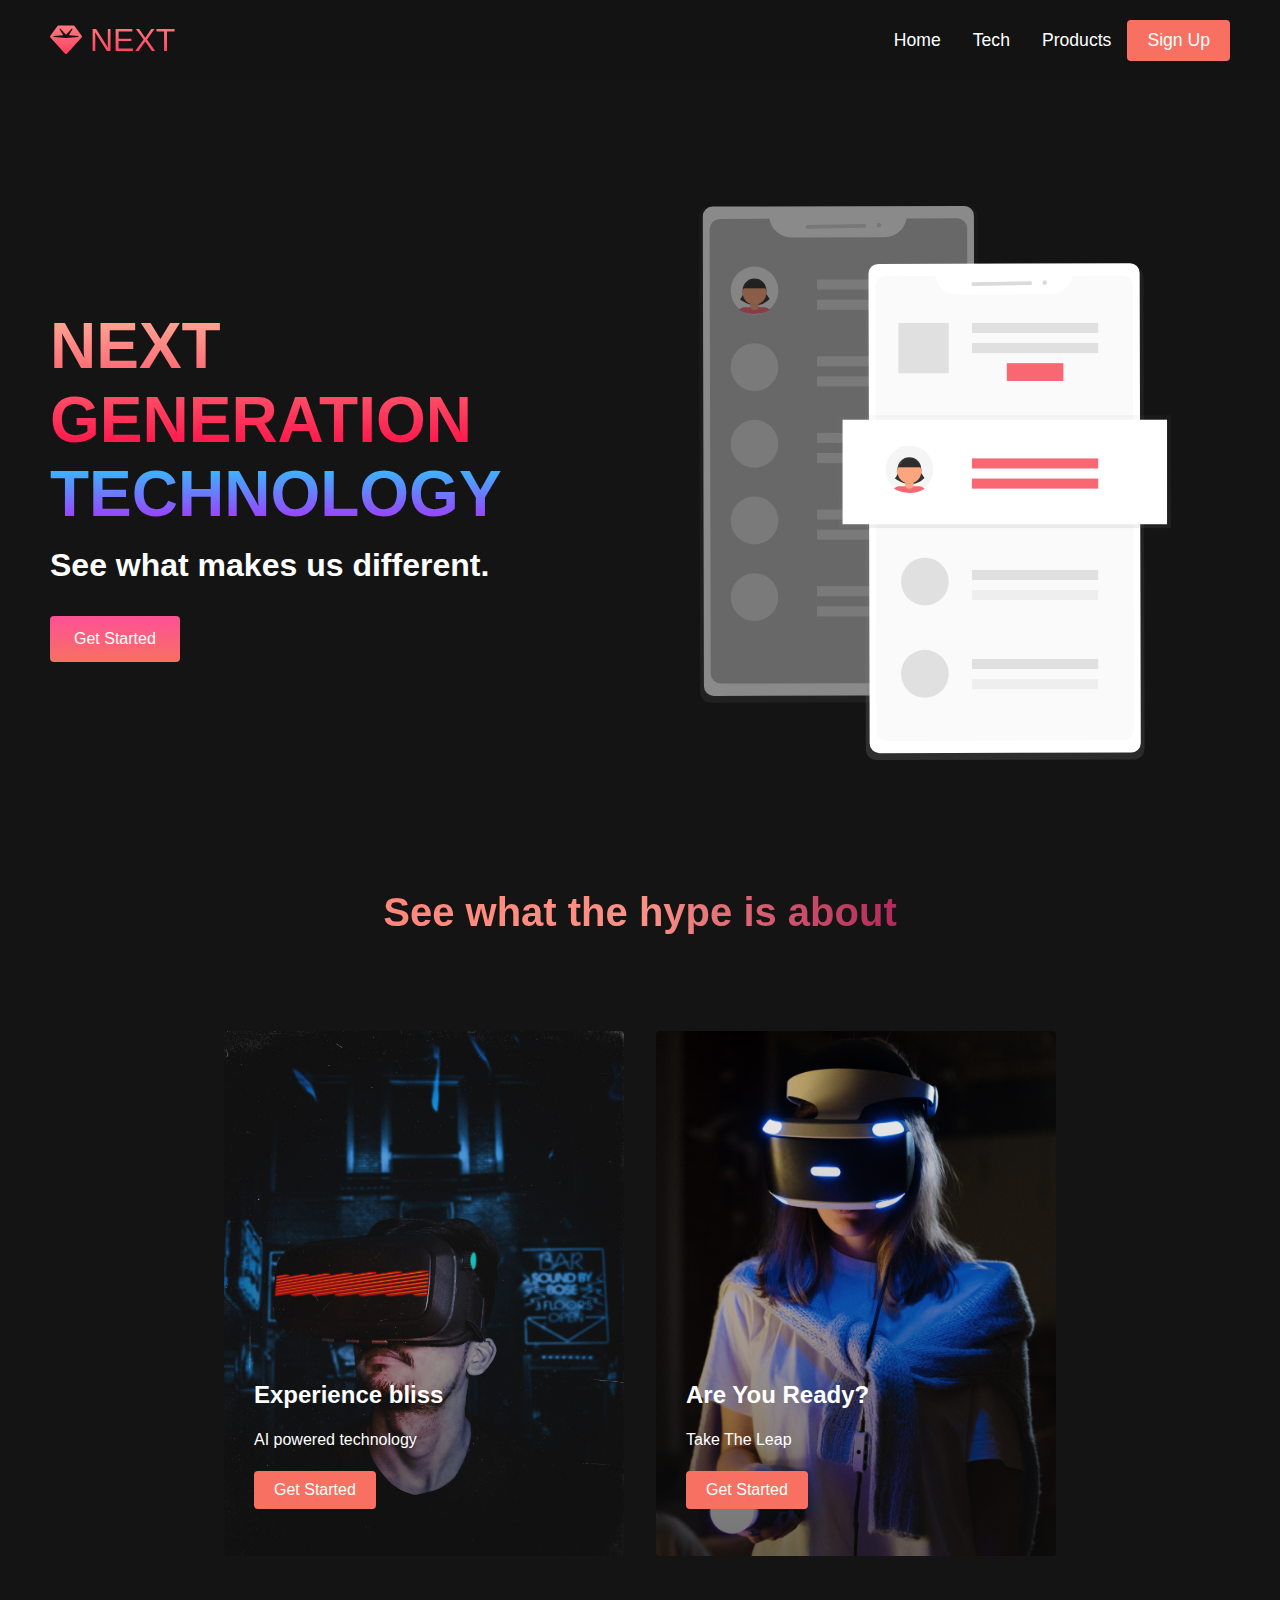
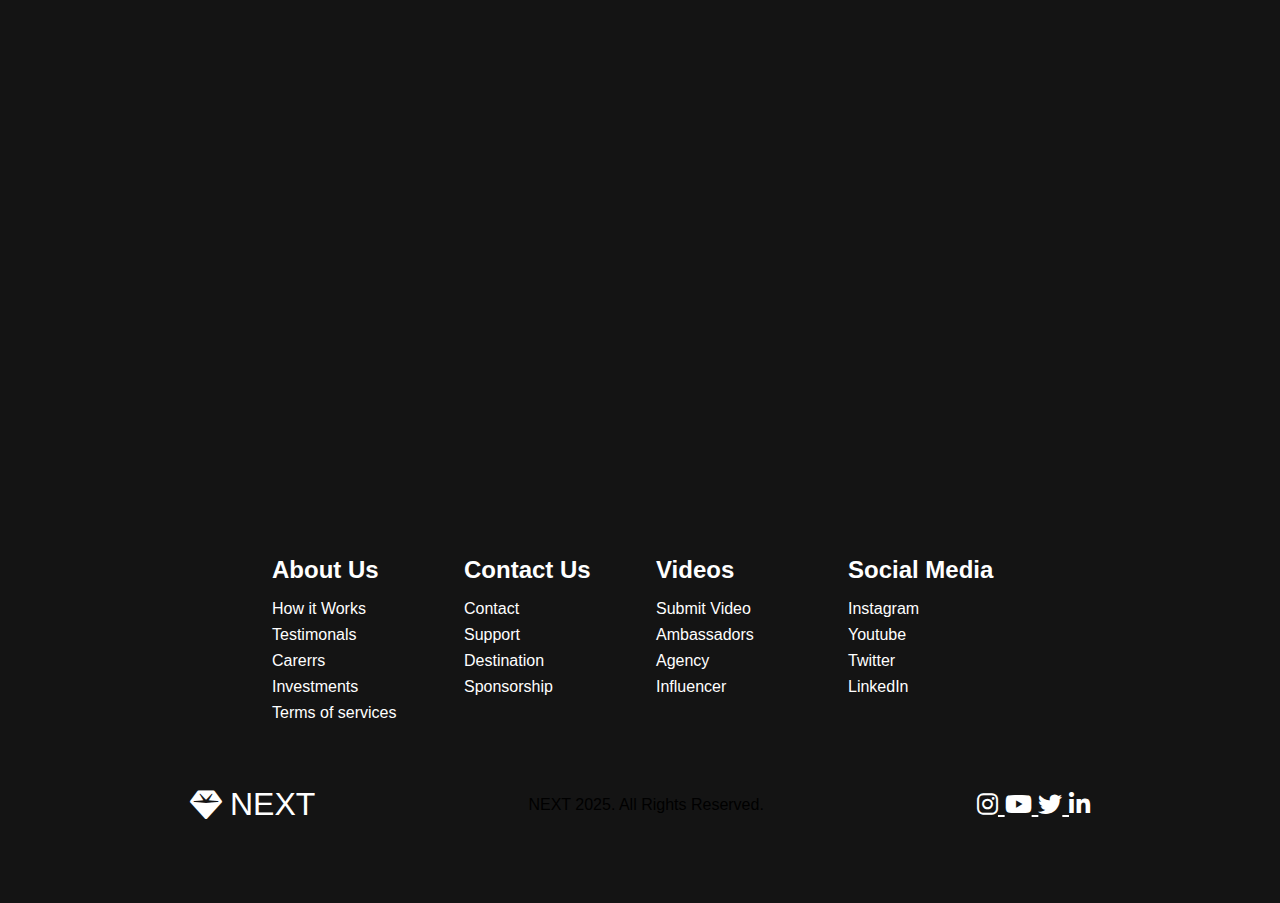
<file: index.html>
<!DOCTYPE html>
<html lang="en">
<head>
    <meta charset="UTF-8">
    <meta name="viewport" content="width=device-width, initial-scale=1.0">
    <title>NEXT Website</title>
    <link rel="stylesheet" href="style.css">
    <link rel="stylesheet" href="https://cdnjs.cloudflare.com/ajax/libs/font-awesome/6.5.0/css/all.min.css">
    <link rel="preconnect" href="https://fonts.googleapis.com">
<link rel="preconnect" href="https://fonts.gstatic.com" crossorigin>
<link href="https://fonts.googleapis.com/css2?family=Kumbh+Sans:wght@100..900&display=swap" rel="stylesheet">
</head>
<body>
    <nav class="navbar">
        <div class="navbar__container">
            <a href="/" id="navbar__logo"><i class="fa-solid fa-gem"></i>NEXT</a>
            <div class="navbar__toggle" id="mobile-menu">
                <span class="bar"></span>
                <span class="bar"></span>
                <span class="bar"></span>
            </div>
            <ul class="navbar__menu">
                <li class="navbar__item">
                    <a href="/" class="navbar__links">Home</a>
                </li>
                <li class="navbar__item">
                    <a href="/tech.html" class="navbar__links">Tech</a>
                </li>
                <li class="navbar__item">
                    <a href="/" class="navbar__links">Products</a>
                </li>
                <li class="nav__btn">
                    <a href="/" class="button">Sign Up</a>
                </li>
            </ul>
        </div>
    </nav>
    <div class="main">
        <div class="main__container">
            <div class="main__content">
                <h1>NEXT GENERATION</h1>
                <h2>TECHNOLOGY</h2>
                <p>See what makes us different.</p>
                <button class="main__btn">
                    <a href="/">Get Started</a>
                </button>
            </div>
            <div class="main__img--container">
                <img src="Images/pic1.svg" alt="pic" class="main__img">
            </div>
        </div>
    </div>
    <div class="services">
        <h1>See what the hype is about</h1>
        <div class="services__container">
            <div class="services__card">
                <h2>Experience bliss</h2>
                <p>AI powered technology</p>
                <button onclick="Starting_msg()">Get Started</button>
            </div>
            <div class="services__card">
                <h2>Are You Ready?</h2>
                <p>Take The Leap</p>
                <button onclick="Starting_msg()">Get Started</button>
            </div>
        </div>
    </div>
    <div class="footer__container">
        <div class="footer__link">
            <div class="footer__link--wrapper">
                <div class="footer__link--item">
                    <h2>About Us</h2>
                    <a href="/">How it Works</a>
                    <a href="/">Testimonals</a>
                    <a href="/">Carerrs</a>
                    <a href="/">Investments</a>
                    <a href="/">Terms of services</a>
                </div>
                <div class="footer__link--item">
                    <h2>Contact Us</h2>
                    <a href="/">Contact</a>
                    <a href="/">Support</a>
                    <a href="/">Destination</a>
                    <a href="/">Sponsorship</a>
                </div>
                <div class="footer__link--item">
                    <h2>Videos</h2>
                    <a href="/">Submit Video</a>
                    <a href="/">Ambassadors</a>
                    <a href="/">Agency</a>
                    <a href="/">Influencer</a>
                </div>
                <div class="footer__link--item">
                    <h2>Social Media</h2>
                    <a href="/">Instagram</a>
                    <a href="/">Youtube</a>
                    <a href="/">Twitter</a>
                    <a href="/">LinkedIn</a>
                </div>
            </div>
        </div>
        <div class="social__media">
            <div class="social__media--wrap">
                <div class="footer__logo">
                    <a href="/" id="footer__logo">
                        <i class="fa-solid fa-gem"></i>NEXT
                    </a>
                </div>
                <p class="website__right">NEXT 2025. All Rights Reserved.</p>
                <div class="social__icons">
                    <a href="/" class="social__icon--link" target="_blank">
                        <i class="fab fa-instagram"></i>
                    </a>
                    <a href="/" class="social__icon--link" target="_blank">
                        <i class="fab fa-youtube"></i>
                    </a>
                    <a href="/" class="social__icon--link" target="_blank">
                        <i class="fab fa-twitter"></i>
                    </a>
                    <a href="/" class="social__icon--link" target="_blank">
                        <i class="fab fa-linkedin-in"></i>
                    </a>
                </div>
            </div>
        </div>
    </div>
    <script src="app.js"></script>
</body>
</html>
</file>
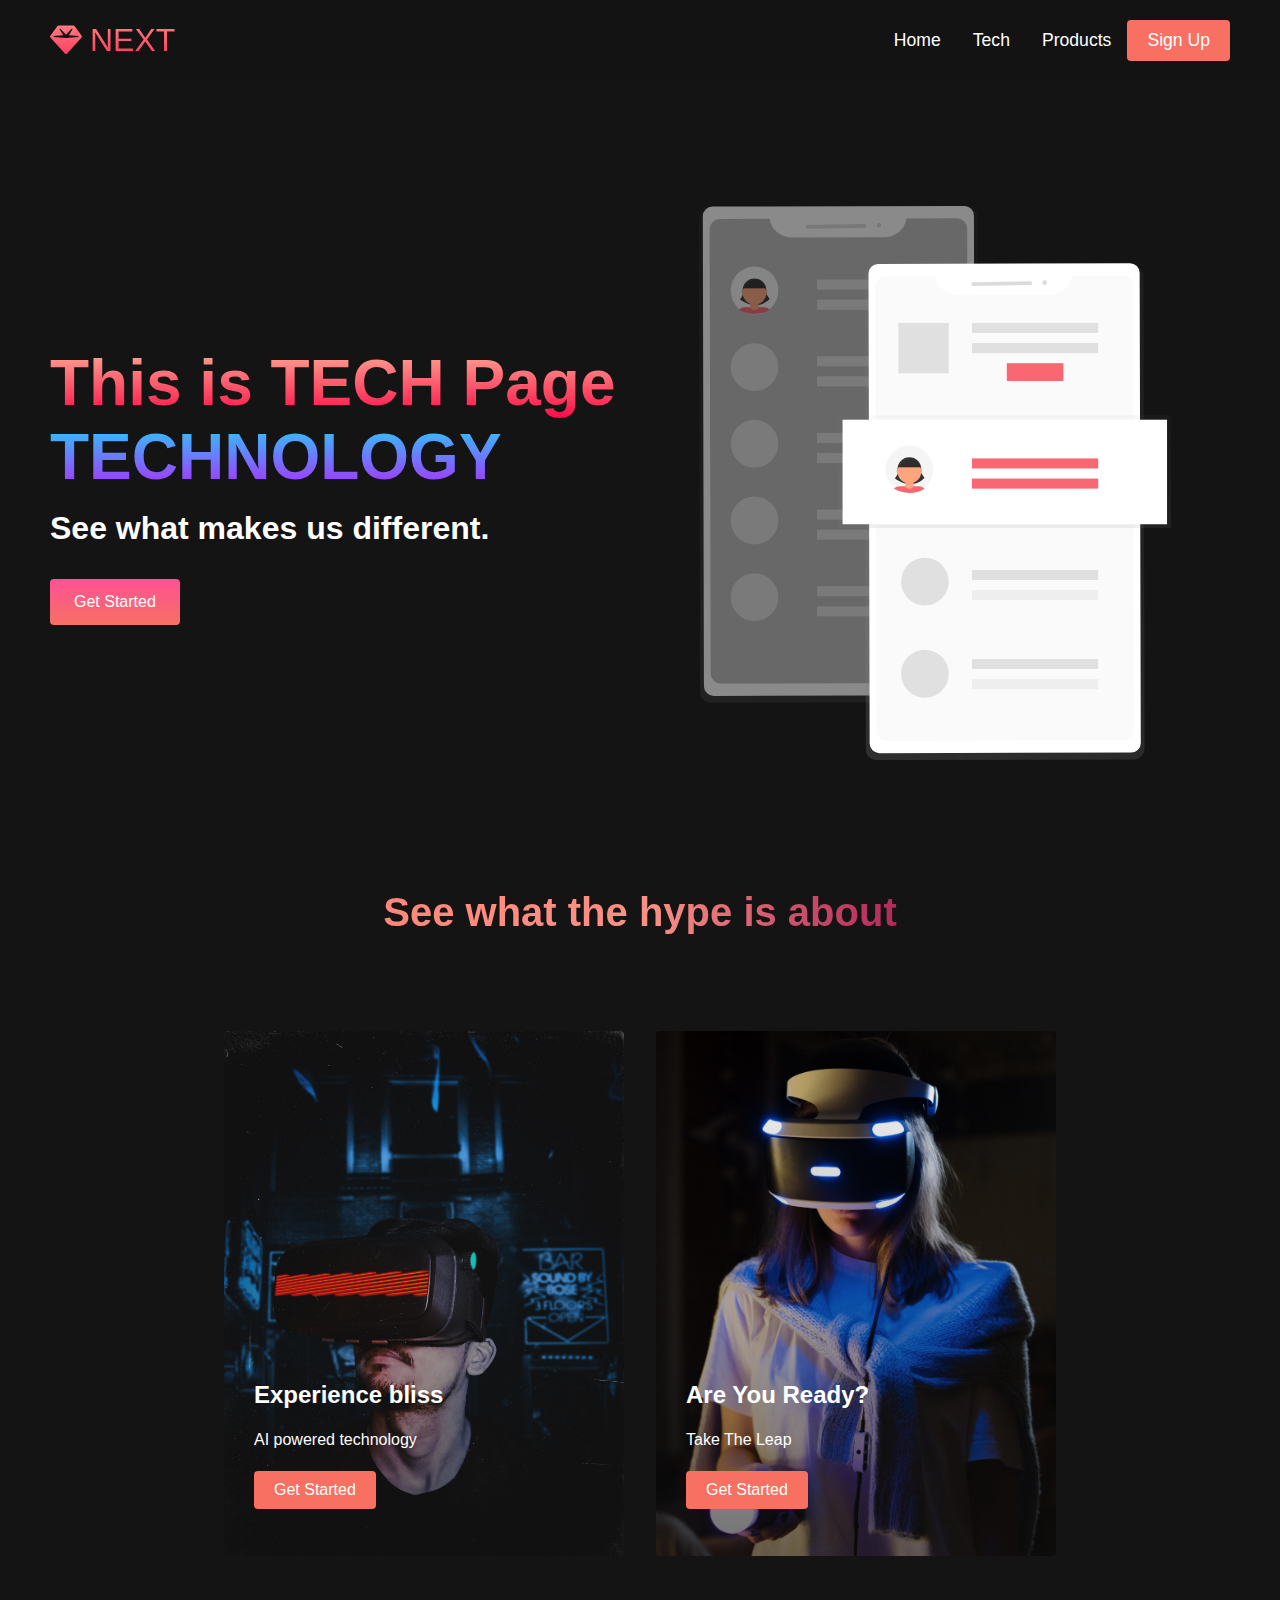
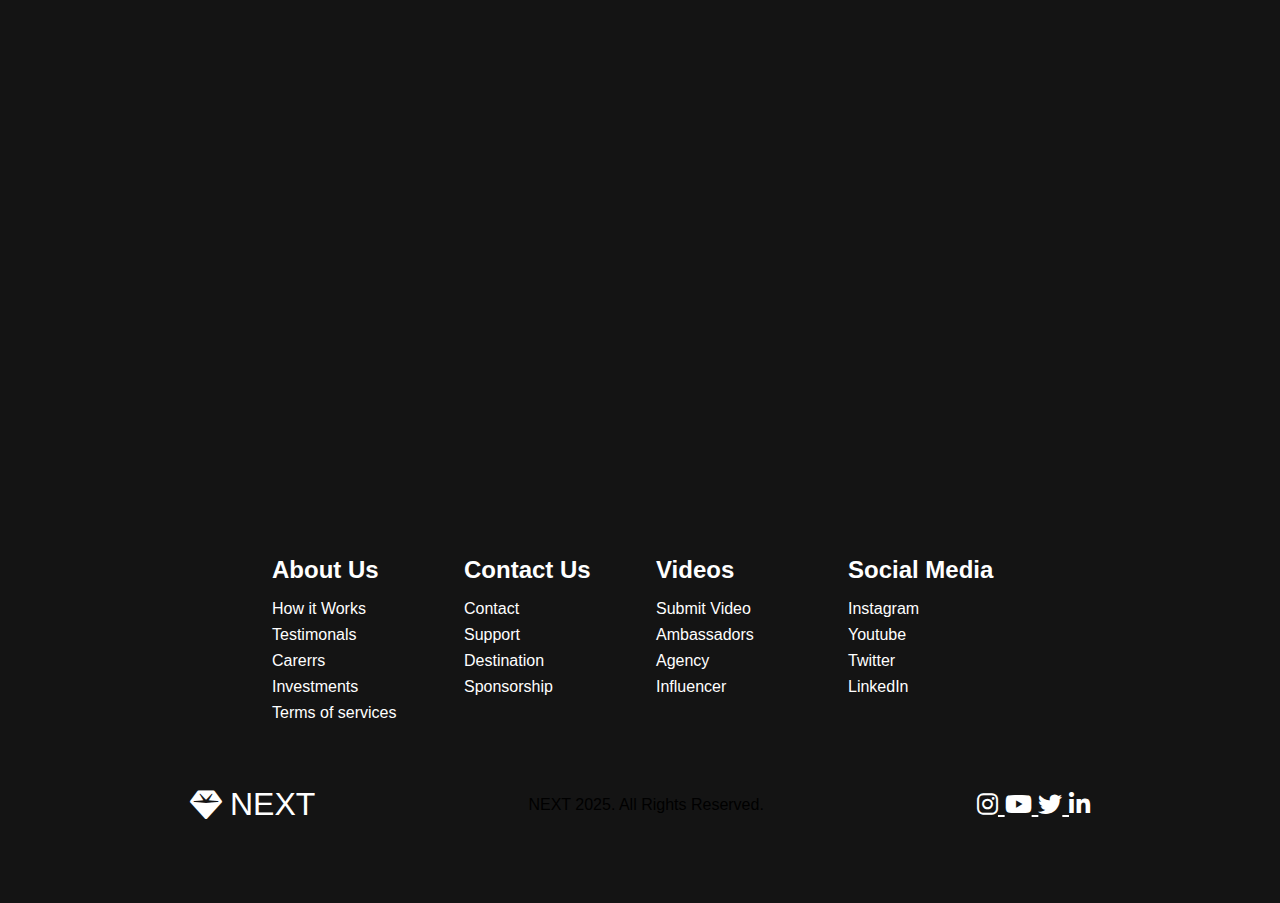
<file: tech.html>
<!DOCTYPE html>
<html lang="en">
<head>
    <meta charset="UTF-8">
    <meta name="viewport" content="width=device-width, initial-scale=1.0">
    <title>NEXT Website</title>
    <link rel="stylesheet" href="style.css">
    <link rel="stylesheet" href="https://cdnjs.cloudflare.com/ajax/libs/font-awesome/6.5.0/css/all.min.css">
    <link rel="preconnect" href="https://fonts.googleapis.com">
<link rel="preconnect" href="https://fonts.gstatic.com" crossorigin>
<link href="https://fonts.googleapis.com/css2?family=Kumbh+Sans:wght@100..900&display=swap" rel="stylesheet">
</head>
<body>
    <nav class="navbar">
        <div class="navbar__container">
            <a href="/" id="navbar__logo"><i class="fa-solid fa-gem"></i>NEXT</a>
            <div class="navbar__toggle" id="mobile-menu">
                <span class="bar"></span>
                <span class="bar"></span>
                <span class="bar"></span>
            </div>
            <ul class="navbar__menu">
                <li class="navbar__item">
                    <a href="/" class="navbar__links">Home</a>
                </li>
                <li class="navbar__item">
                    <a href="/tech.html" class="navbar__links">Tech</a>
                </li>
                <li class="navbar__item">
                    <a href="/" class="navbar__links">Products</a>
                </li>
                <li class="nav__btn">
                    <a href="/" class="button">Sign Up</a>
                </li>
            </ul>
        </div>
    </nav>
    <div class="main">
        <div class="main__container">
            <div class="main__content">
                <h1>This is TECH Page</h1>
                <h2>TECHNOLOGY</h2>
                <p>See what makes us different.</p>
                <button class="main__btn">
                    <a href="/">Get Started</a>
                </button>
            </div>
            <div class="main__img--container">
                <img src="Images/pic1.svg" alt="pic" class="main__img">
            </div>
        </div>
    </div>
    <div class="services">
        <h1>See what the hype is about</h1>
        <div class="services__container">
            <div class="services__card">
                <h2>Experience bliss</h2>
                <p>AI powered technology</p>
                <button onclick="Starting_msg()">Get Started</button>
            </div>
            <div class="services__card">
                <h2>Are You Ready?</h2>
                <p>Take The Leap</p>
                <button onclick="Starting_msg()">Get Started</button>
            </div>
        </div>
    </div>
    <div class="footer__container">
        <div class="footer__link">
            <div class="footer__link--wrapper">
                <div class="footer__link--item">
                    <h2>About Us</h2>
                    <a href="/">How it Works</a>
                    <a href="/">Testimonals</a>
                    <a href="/">Carerrs</a>
                    <a href="/">Investments</a>
                    <a href="/">Terms of services</a>
                </div>
                <div class="footer__link--item">
                    <h2>Contact Us</h2>
                    <a href="/">Contact</a>
                    <a href="/">Support</a>
                    <a href="/">Destination</a>
                    <a href="/">Sponsorship</a>
                </div>
                <div class="footer__link--item">
                    <h2>Videos</h2>
                    <a href="/">Submit Video</a>
                    <a href="/">Ambassadors</a>
                    <a href="/">Agency</a>
                    <a href="/">Influencer</a>
                </div>
                <div class="footer__link--item">
                    <h2>Social Media</h2>
                    <a href="/">Instagram</a>
                    <a href="/">Youtube</a>
                    <a href="/">Twitter</a>
                    <a href="/">LinkedIn</a>
                </div>
            </div>
        </div>
        <div class="social__media">
            <div class="social__media--wrap">
                <div class="footer__logo">
                    <a href="/" id="footer__logo">
                        <i class="fa-solid fa-gem"></i>NEXT
                    </a>
                </div>
                <p class="website__right">NEXT 2025. All Rights Reserved.</p>
                <div class="social__icons">
                    <a href="/" class="social__icon--link" target="_blank">
                        <i class="fab fa-instagram"></i>
                    </a>
                    <a href="/" class="social__icon--link" target="_blank">
                        <i class="fab fa-youtube"></i>
                    </a>
                    <a href="/" class="social__icon--link" target="_blank">
                        <i class="fab fa-twitter"></i>
                    </a>
                    <a href="/" class="social__icon--link" target="_blank">
                        <i class="fab fa-linkedin-in"></i>
                    </a>
                </div>
            </div>
        </div>
    </div>
    <script src="app.js"></script>
</body>
</html>
</file>
<file: style.css>
*{
    box-sizing: border-box;
    margin: 0;
    padding: 0;
    font-family: 'Kumbh-Sans', sans-serif;
}

.navbar {
    background: #131313;
    height: 80px;
    display: flex;
    justify-content: center;
    align-items: center;
    font-size: 1.1rem;
    position: sticky;
    top: 0;
    z-index: 999;
}

.navbar__container{
    display: flex;
    justify-content: space-between;
    height: 80px;
    z-index: 1;
    width: 100%;
    max-width: 1300px;
    margin: 0 auto;
    padding: 0 50px;
}

#navbar__logo{
    background-color: #ff8177;
    background-image: linear-gradient(to top,#ff0844 0%, #ffb199 100%);
    background-size: 100%;
    -webkit-background-clip: text;
    -moz-background-clip: text;
    -webkit-text-fill-color: transparent;
    -moz-text-fill-color: transparent;
    display: flex;
    align-items: center;
    cursor: pointer;
    text-decoration: none;
    font-size: 2rem;
}

.fa-gem{
    margin-right: 0.5rem;
}

.navbar__menu{
    display: flex;
    align-items: center;
    list-style: none;
    text-align: center;
}

.navbar__item{
    height: 80px;
}

.navbar__links{
    color: #fff;
    display: flex;
    align-items: center;
    justify-content: center;
    text-decoration: none;
    padding: 0 1rem;
    height: 100%;
}

.navbar__btn{
    display: flex;
    justify-content: center;
    align-items: center;
    padding: 0 1rem;
    width: 100%;
}

.button{
    display: flex;
    justify-content: center;
    align-items: center;
    text-decoration: none;
    padding: 10px 20px;
    height: 100%;
    width: 100%;
    border: none;
    outline: none;
    border-radius: 4px;
    background: #f77062;
    color: #fff;
}

.button:hover{
    background: #4837FF;
    transition: all 0.3s ease;
}

.navbar__links:hover{
    color: #f77062;
    transition: all 0.3s ease;
}

@media screen and (max-width:960px) {
    .navbar__container{
        display: flex;
        justify-content: space-between;
        height: 80px;
        z-index: 1;
        width: 100%;
        max-width: 1300px;
        padding: 0;
    }
    .navbar__menu{
        display: grid;
        grid-template-columns: auto;
        margin: 0;
        width: 100%;
        position: absolute;
        top: -1000px;
        opacity: 1;
        transition: all 0.5s ease;
        height: 50vh;
        z-index: -1;
        background: #131313;
    }
    .navbar__menu.active{
        background: #131313;
        top: 100%;
        opacity: 1;
        transition: all 0.5s ease;
        z-index: 99;
        height: 50vh;
        font-size: 1.6rem;
    }
    #navbar__logo{
        padding-left: 25px;
    }
    .navbar__toggle .bar{
        width: 25px;
        height: 3px;
        margin: 5px auto;
        transition: all 0.3s ease-in-out;
        background: #fff;
    }
    .navbar__item{
        width: 100%;
    }
    .navbar__links{
        text-align: center;
        padding: 2rem;
        width: 100%;
        display: table;
    }
    #mobile-menu{
        position: absolute;
        top: 20%;
        right: 5%;
        transform: translate(5%,20%);
    }
    .navbar__btn{
        padding-bottom: 2rem;
    }
    .button{
        display: flex;
        justify-content: center;
        text-align: center;
        width: 100%;
        height: 80px;
        margin: 0;
    }
    .navbar__toggle .bar{
        display: block;
        cursor: pointer;
    }
    #mobile-menu.is-active .bar:nth-child(2){
        opacity: 0;
    }
    #mobile-menu.is-active .bar:nth-child(1){
        transform: translate(8px) rotate(45deg);
    }
    #mobile-menu.is-active .bar:nth-child(3){
        transform: translate(-8px) rotate(-45deg);
    }
}

.main{
    background: #141414;
}

.main__container{
    display: grid;
    grid-template-columns: 1fr 1fr;
    align-items: center;
    justify-content: center;
    margin: 0 auto;
    height: 90vh;
    background-color: #141414;
    z-index: 1;
    width: 100%;
    max-width: 1300px;
    padding: 0 50px;
}

.main__content h1{
    font-size: 4rem;
    background-color: #ff8177;
    background-image: linear-gradient(to top , #ff0844 0%, #ffb199 100% );
    background-size: 100%;
    -webkit-background-clip: text;
    -moz-background-clip: text;
    -webkit-text-fill-color: transparent;
    -moz-text-fill-color: transparent;
}

.main__content h2{
    font-size: 4rem;
    background-color: #ff8177;
    background-image: linear-gradient(to top , #b721ff 0%, #21d4fd 100% );
    background-size: 100%;
    -webkit-background-clip: text;
    -moz-background-clip: text;
    -webkit-text-fill-color: transparent;
    -moz-text-fill-color: transparent;
}

.main__content p{
    margin-top: 1rem;
    font-size: 2rem;
    font-weight: 700;
    color: #fff;
}

.main__btn{
    font-size: 1rem;
    background-image: linear-gradient(to top , #f77062 0% , #fe5196 100%);
    padding: 14px 24px;
    border: none;
    border-radius: 4px;
    color: #fff;
    margin-top: 2rem;
    cursor: pointer;
    position: relative;
    transition: all 0.3s ease;
    outline: none;
}

.main__btn a{
    position: relative;
    z-index: 2;
    color: #fff;
    text-decoration: none;
}

.main__btn::after{
    position: absolute;
    content: '';
    top: 0;
    left: 0;
    width: 0;
    height: 100%;
    background: #4837ff;
    transition: all 0.35s;
    border-radius: 4px;
}

.main__btn:hover{
    color: #fff;
}

.main__btn:hover::after{
    width: 100%;
}

.main__img--container{
    text-align: center;
}

.main__img{
    height: 80%;
    width:80%;
}

@media screen and (max-width:768px) {
    .main__container{
        display: grid;
        grid-template-columns: auto;
        align-items: center;
        justify-self: center;
        width: 100%;
        margin: 0 auto;
        height: 130vh;
    }

    .main__content{
        text-align: center;
        margin-bottom: 4rem;
    }

    .main__content h1{
        font-size: 2.5rem;
        margin-top: 2rem;
    }

    .main__content h2{
        font-size: 3rem;
    }

    .main__content p{
        margin-top: 1rem;
        font-size: 1.5rem;
    }
}

@media screen and (max-width:480px) {
    .main__content h1{
        font-size: 2rem;
        margin-top: 3rem;
    }

    .main__content h2{
        font-size: 2rem;
    }

    .main__content p{
        margin-top: 2rem;
        font-size: 1.5rem;
    }

    .main__btn{
        padding: 12px 36px;
        margin: 2.5rem 0;
    }
}

.services{
    background: #141414;
    display: flex;
    flex-direction: column;
    align-items: center;
    height: 130vh;
}

.services h1{
    background-color: #ff8177;
    background-image: linear-gradient(to right , #ff8177 0% , #ff867a 0% , #ff8c7f 21% , #f99185 52% ,#cf556c 78% , #b12a5b 100%);
    background-size: 100%;
    margin-bottom: 5rem ;
    font-size: 2.5rem;
    -webkit-background-clip: text;
    -moz-background-clip: text;
    -webkit-text-fill-color: transparent;
    -moz-text-fill-color: transparent;
}

.services__container{
    display: flex;
    justify-content: center;
    flex-wrap: wrap;
}

.services__card{
    margin: 1rem;
    height: 525px;
    width: 400px;
    border-radius: 4px;
    background-image: linear-gradient(to bottom, rgba(0,0,0,0) 0% , rgba(17,17,17,0.6) 100%),url(/Images/pic3.jpg);
    background-size: cover;
    position: relative;
    color: #fff;
}

.services__card:nth-child(2){
    background-image: linear-gradient(to bottom, rgba(0,0,0,0) 0% , rgba(17,17,17,0.6) 100%),url(/Images/pic4.jpg);
}

.services h2{
    position: absolute;
    top: 350px;
    left: 30px;
}

.services__card p{
    position: absolute;
    top: 400px;
    left: 30px;
}

.services__card button{
    color: #fff;
    padding: 10px 20px;
    border: none;
    outline: none;
    border-radius: 4px;
    background: #f77062;
    position: absolute;
    top: 440px;
    left: 30px;
    font-size: 1rem;
    cursor: pointer;
}

.services__card:hover{
    transform: scale(1.075);
    transition: 0.2s ease-in;
    cursor: pointer;
}

@media screen and (max-width:960px) {
    .services{
        height: 1600px;
    }
    .services h1{
        font-size: 2rem;
        margin-top: 12rem;
    }
}

@media screen and (max-width: 480px) {
    .services{
        height: 1400px;
    }
    .services h1{
        font-size: 1.2rem;
    }
    .services__card{
        width: 300px;
    }
}

.footer__container{
    background-color: #141414;
    padding: 5rem 0;
    display: flex;
    flex-direction: column;
    justify-content: center;
    align-items: center;
}

#footer__logo{
    color: #fff;
    display: flex;      
    align-items: center;
    cursor: pointer;
    text-decoration: none;
    font-size: 2rem;
}

.footer__link{
    width: 100%;
    max-width: 1000px;
    display: flex;
    justify-content: center;
}

.footer__link--wrapper{
    display: flex;
}

.footer__link--item{
    display: flex;
    flex-direction: column;
    align-items: flex-start;
    margin: 16px;
    text-align: left;
    width: 160px;
    box-sizing: border-box;
}

.footer__link--item h2{
    margin-bottom: 16px;
}

.footer__link--item > h2{
    color: #fff;
}
.footer__link--item a{
    color: #fff;
    text-decoration: none;
    margin-bottom: 0.5rem;
}

.footer__link--item a:hover{
    color: #e9e9e9;
    transition: 0.3s ease-out;
}

.social__icon--link{
    color: #fff;
    font-size: 24px;
}

.social__media{
    max-width: 1000px;
    width: 100%;
}

.social__media--wrap{
    display: flex;
    justify-content: space-between;
    align-items: center;
    width: 90%;
    max-width: 1000px;
    margin: 40px auto 0 auto;
}

.social__icon{
    display: flex;
    justify-content: space-between;
    align-items: center;
    width: 240px;
}

.social__logo{
    color: #fff;
    justify-self: flex-start;
    margin-left: 20px;
    cursor: pointer;
    text-decoration: none;
    font-size: 2rem;
    display: flex;
    align-items: center;
    margin-bottom: 16px;
}

.website__rights{
    color: #fff;
}

@media screen and (max-width:820px) {
    .footer__link{
        padding-top: 2rem;
    }
    #footer__logo{
        margin-bottom: 2rem;
    }
    .website__rights{
        margin-bottom: 2rem;
    }
    .footer__link--wrapper{
        flex-direction: column;
    }
    .social__media--wrap{
        flex-direction: column;
    }
}

@media screen and (max-width: 480px) {
    .footer__link--item{
        margin: 0;
        padding: 10px;
        width: 100%;
        
    }
}
</file>
